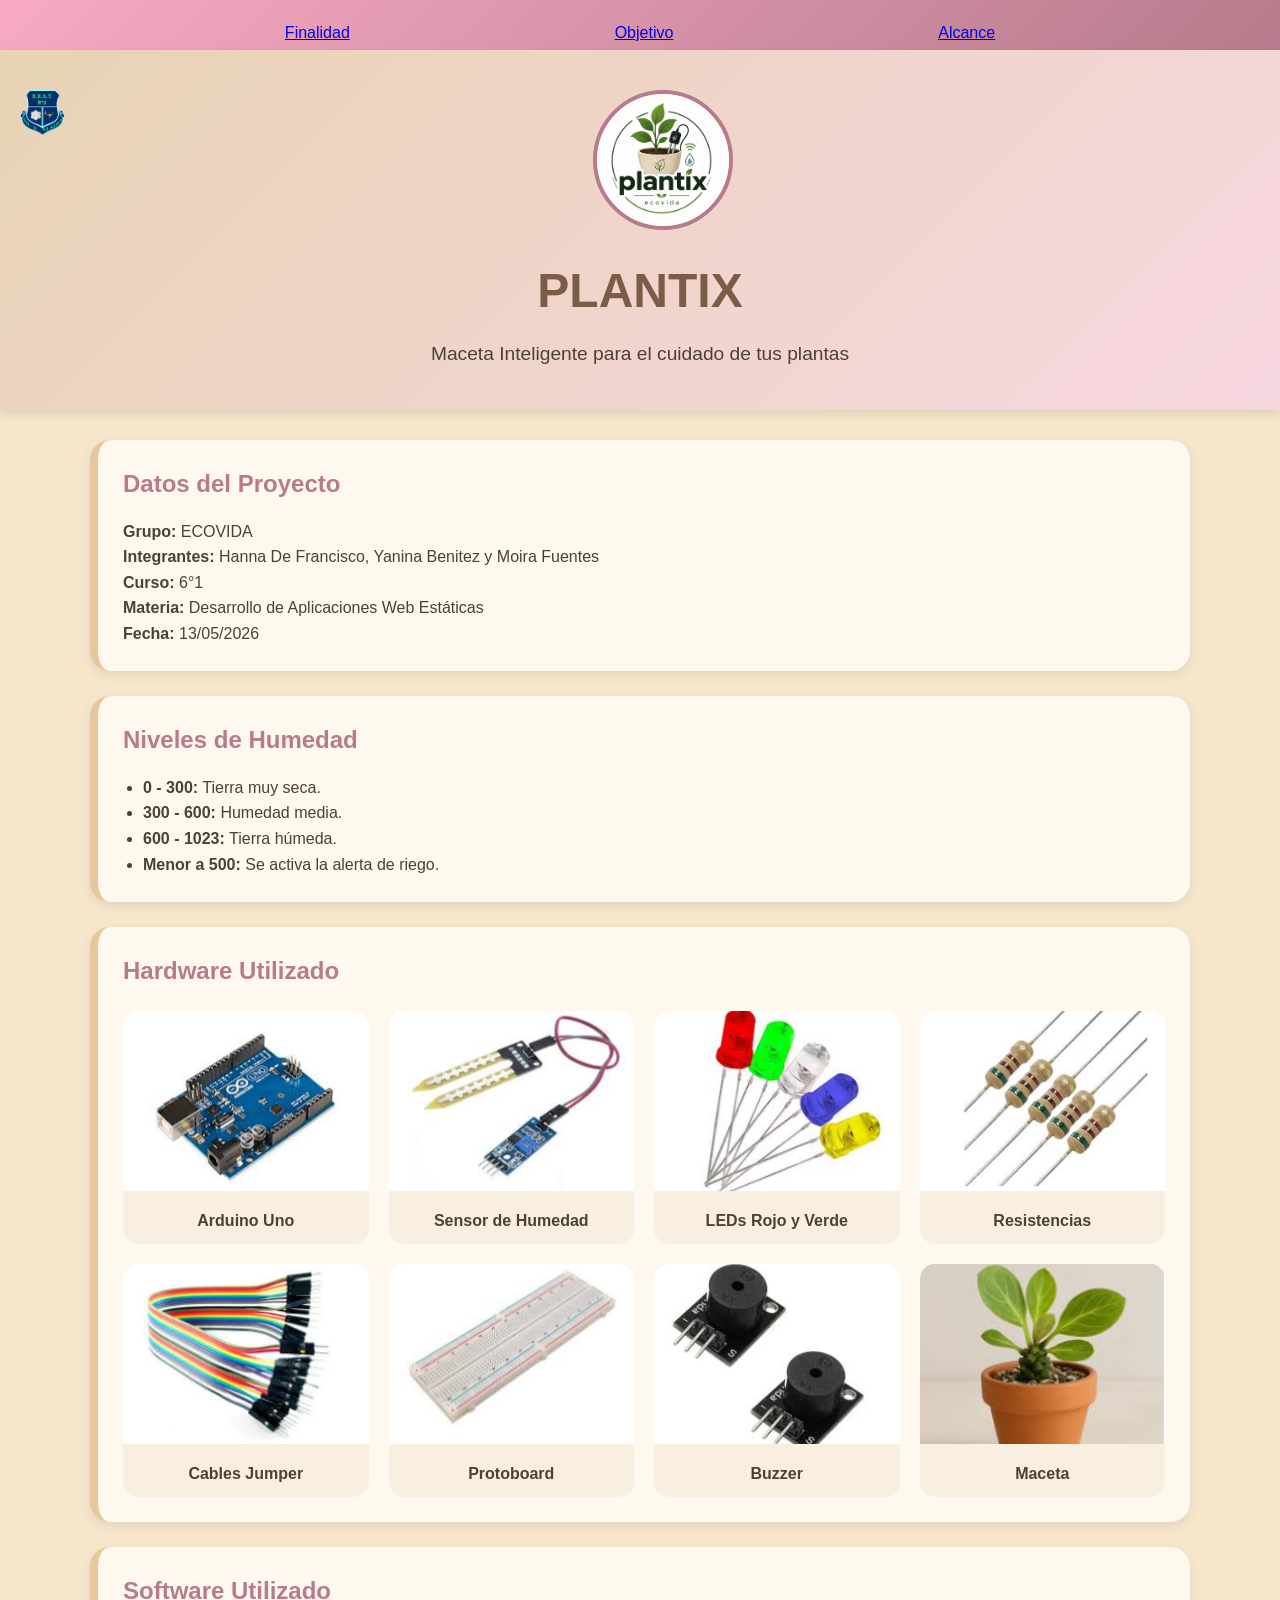
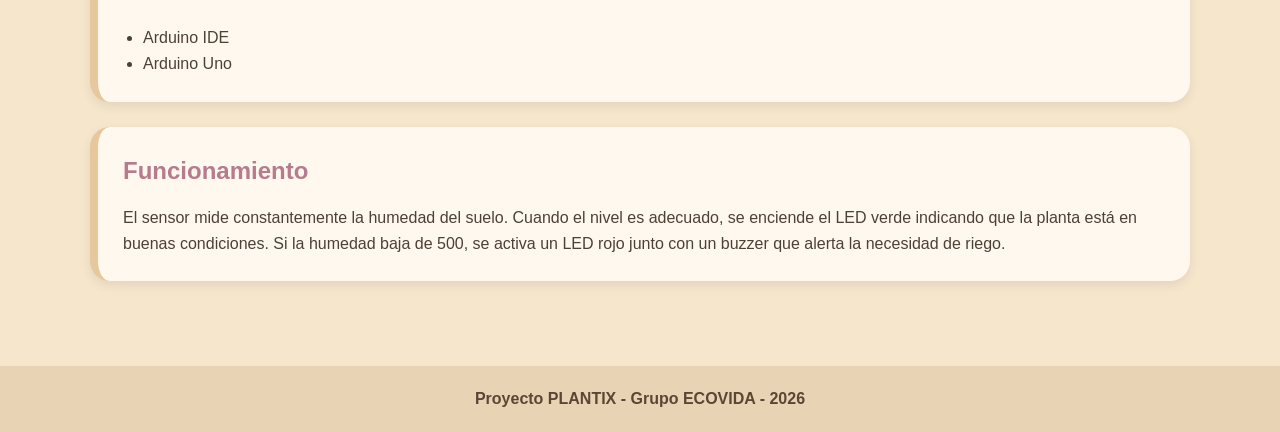
<file: index.html>
<!DOCTYPE html>
<html lang="es">
<head>
    <meta charset="UTF-8">
    <meta name="viewport" content="width=device-width, initial-scale=1.0">
    <title>PLANTIX - ECOVIDA</title>
    <link rel="stylesheet" href="style.css">
</head>
<body>

    <header class="header2">
        <a href="finalidad.html">Finalidad</a>
        <a href="objetivo.html">Objetivo</a>
        <a href="alcance.html">Alcance</a>
    </header>
    <header class="hero">
       <img src="unnamed.jpg" class="tec2">
        <img src="logo.pgn.png" alt="Logo Plantix" class="logo">
        <h1>PLANTIX</h1>
        <p>Maceta Inteligente para el cuidado de tus plantas</p>
    </header>

    <main>

        <section class="card">
            <h2>Datos del Proyecto</h2>
            <p><strong>Grupo:</strong> ECOVIDA</p>
            <p><strong>Integrantes:</strong> Hanna De Francisco, Yanina Benitez y Moira Fuentes</p>
            <p><strong>Curso:</strong> 6°1</p>
            <p><strong>Materia:</strong> Desarrollo de Aplicaciones Web Estáticas</p>
            <p><strong>Fecha:</strong> 13/05/2026</p>
        </section>


        <section class="card">
            <h2>Niveles de Humedad</h2>
            <ul>
                <li><strong>0 - 300:</strong> Tierra muy seca.</li>
                <li><strong>300 - 600:</strong> Humedad media.</li>
                <li><strong>600 - 1023:</strong> Tierra húmeda.</li>
                <li><strong>Menor a 500:</strong> Se activa la alerta de riego.</li>
            </ul>
        </section>

        <section class="card">
            <h2> Hardware Utilizado</h2>

            <div class="galeria">
                <div class="item">
                    <img src="img3.pgn.PNG">
                    <p>Arduino Uno</p>
                </div>

                <div class="item">
                    <img src="img4.PNG">
                    <p>Sensor de Humedad</p>
                </div>

                <div class="item">
                    <img src="img6.PNG">
                    <p>LEDs Rojo y Verde</p>
                </div>

                <div class="item">
                    <img src="img5.pgn.PNG">
                    <p>Resistencias</p>
                </div>

                <div class="item">
                    <img src="Captura.PNG">
                    <p>Cables Jumper</p>
                </div>

                <div class="item">
                    <img src="img7.PNG">
                    <p>Protoboard</p>
                </div>

                <div class="item">
                    <img src="img8.PNG">
                    <p>Buzzer</p>
                </div>

                <div class="item">
                    <img src="img9.PNG">
                    <p>Maceta</p>
                </div>
            </div>
        </section>

        <section class="card">
            <h2> Software Utilizado</h2>
            <ul>
                <li>Arduino IDE</li>
                <li>Arduino Uno</li>
            </ul>
        </section>

        <section class="card">
            <h2> Funcionamiento</h2>
            <p>
                El sensor mide constantemente la humedad del suelo. Cuando el nivel es adecuado, se enciende el LED verde indicando que la planta está en buenas condiciones. Si la humedad baja de 500, se activa un LED rojo junto con un buzzer que alerta la necesidad de riego.
            </p>
        </section>

    </main>

    <footer>
        <p> Proyecto PLANTIX - Grupo ECOVIDA - 2026</p>
    </footer>

</body>
</html>
</file>
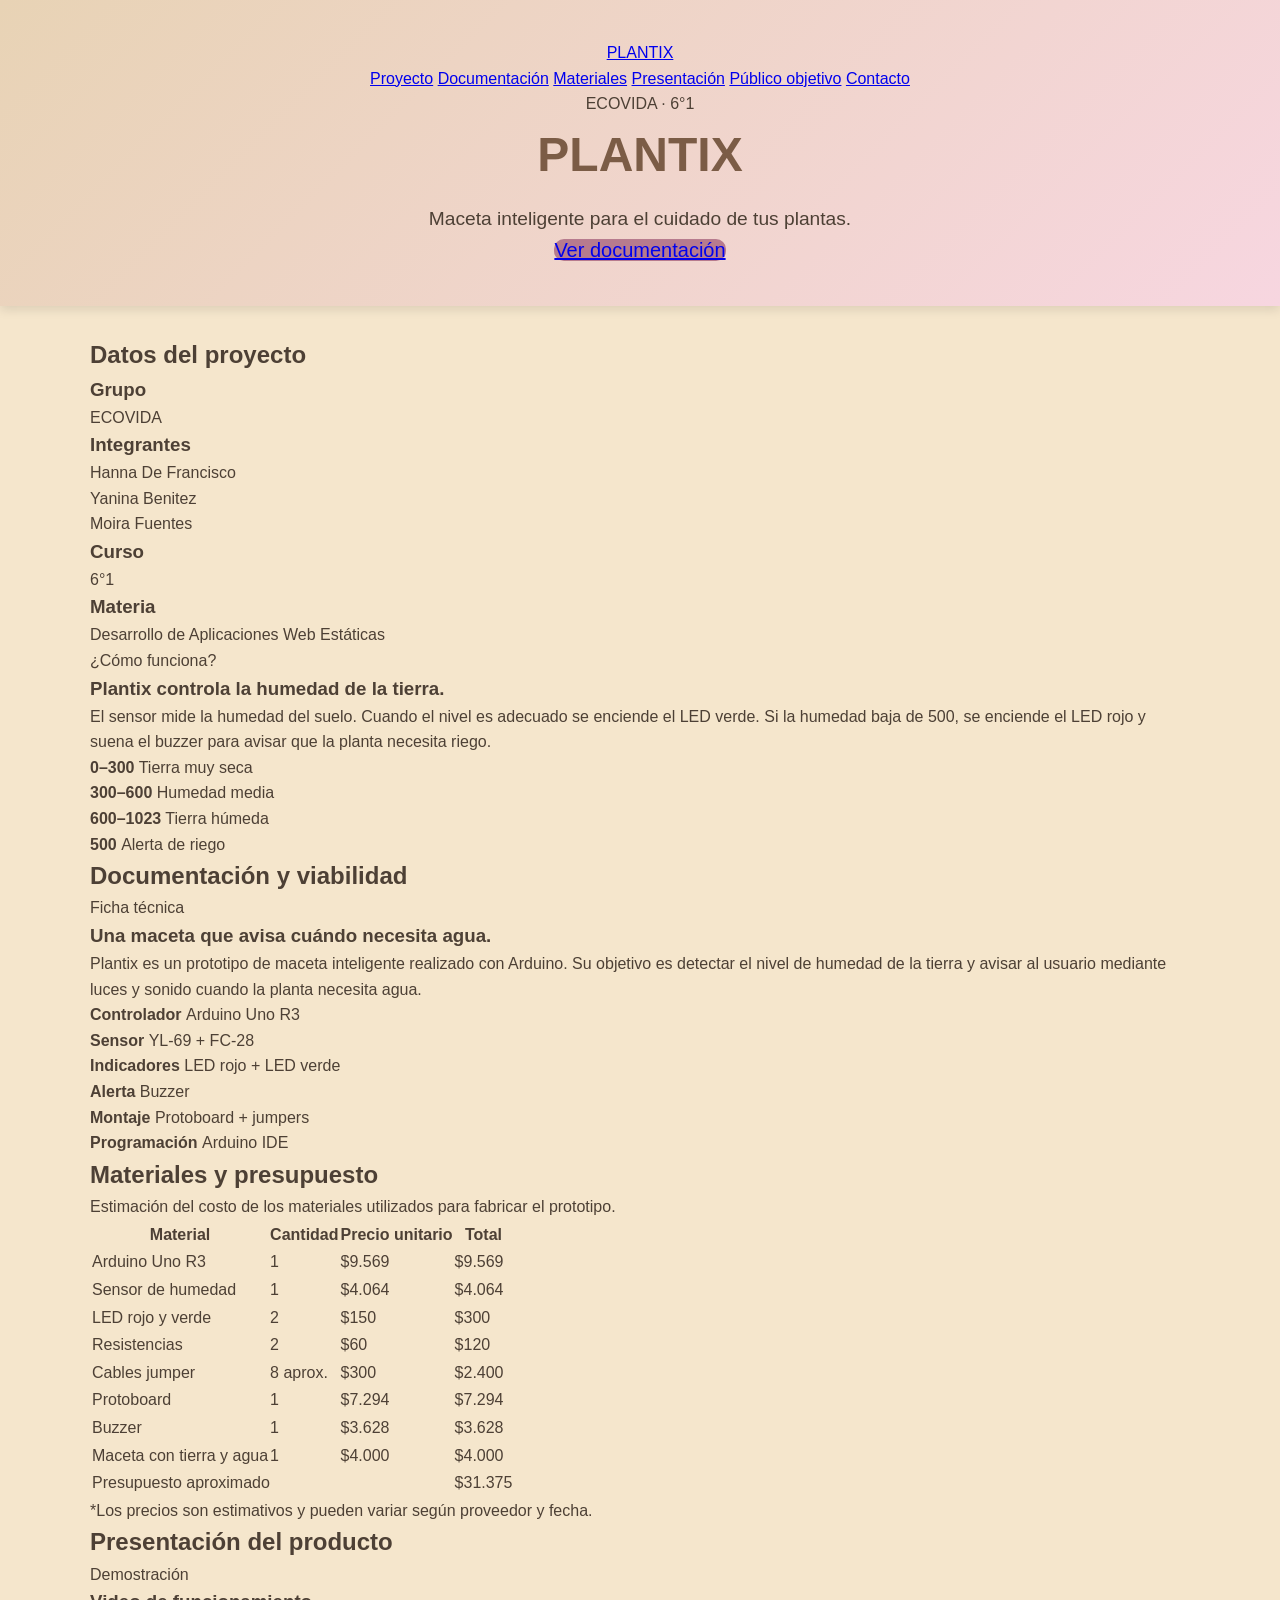
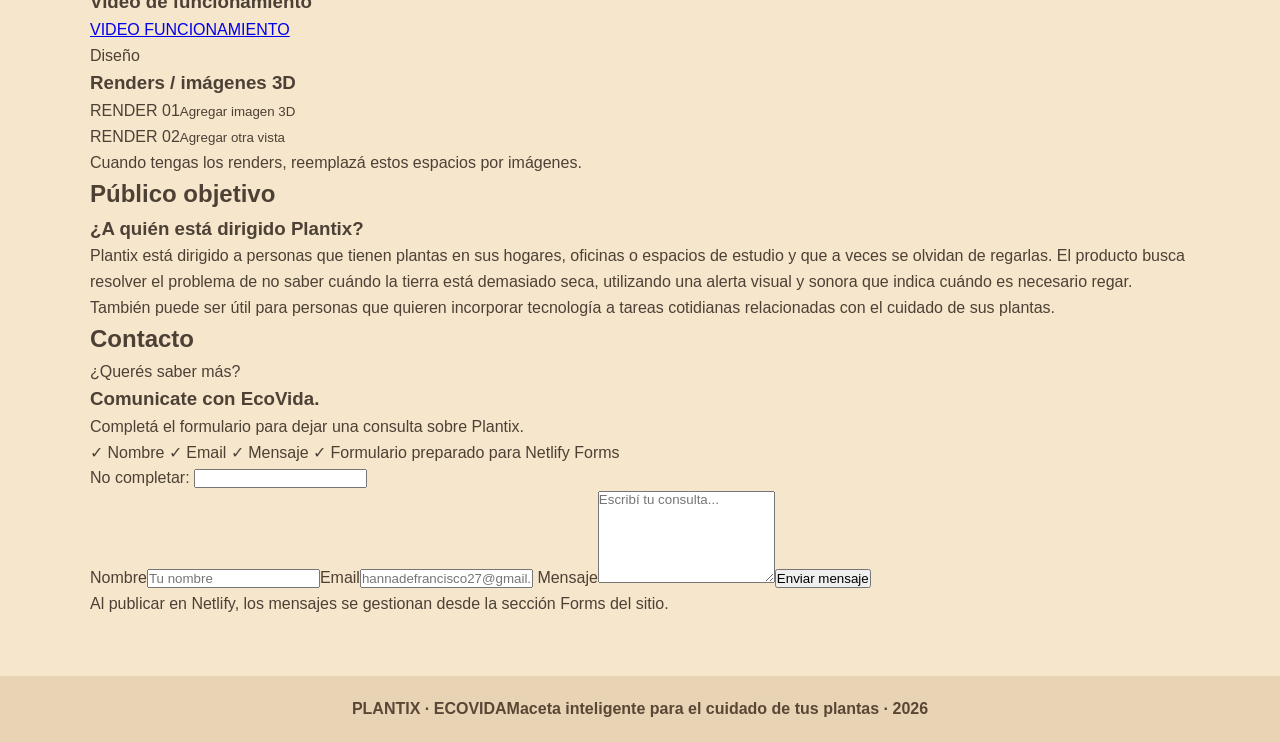
<file: Nueva carpeta/index.html>
<!DOCTYPE html>
<html lang="es">
<head>
<meta charset="UTF-8"><meta name="viewport" content="width=device-width,initial-scale=1.0">
<title>PLANTIX | ECOVIDA</title><link rel="stylesheet" href="style2.css">
</head>
<body>
<header class="hero" id="inicio">
    <nav class="nav"><a class="brand" href="#inicio">PLANTIX</a>
    <div class="nav-links">
        <a href="#proyecto">Proyecto</a>
        <a href="#documentacion">Documentación</a>
        <a href="#materiales">Materiales</a>
        <a href="#presentacion">Presentación</a>
        <a href="#publico">Público objetivo</a>
        <a href="#contacto">Contacto</a>
    </div>
    </nav>
    <div class="hero-content">
        <span class="tag">ECOVIDA · 6°1</span>
        <h1>PLANTIX</h1>
        <p>Maceta inteligente para el cuidado de tus plantas.</p>
        <a class="button" href="#documentacion">Ver documentación</a>
    </div>
</header>
<main>
<section class="section" id="proyecto">
    <div class="section-title">
        <h2>Datos del proyecto</h2>
    </div>
    <div class="info-grid">
    <article class="info-card">
        <h3>Grupo</h3>
        <p>ECOVIDA</p>
    </article>
    <article class="info-card">
        <h3>Integrantes</h3>
        <p>Hanna De Francisco<br>Yanina Benitez<br>Moira Fuentes</p>
    </article>
    <article class="info-card">
        <h3>Curso</h3>
        <p>6°1</p>
    </article>
    <article class="info-card">
        <h3> Materia </h3>
        <p> Desarrollo de Aplicaciones Web Estáticas</p>
    </article>
    </div><div class="function-box"><div>
        <span class="mini-label">¿Cómo funciona?</span>
        <h3> Plantix controla la humedad de la tierra.</h3>
        <p> El sensor mide la humedad del suelo. Cuando el nivel es adecuado se enciende el LED verde. 
            Si la humedad baja de 500, se enciende el LED rojo y suena el buzzer para avisar que la planta necesita riego.</p>
    </div>
    <div class="levels"><div>
        <strong> 0–300</strong><span> Tierra muy seca</span></div>
        <div><strong> 300–600</strong><span> Humedad media</span></div>
        <div><strong> 600–1023</strong><span> Tierra húmeda</span></div>
        <div class="alert"><strong> 500 </strong><span> Alerta de riego</span></div>
    </div></section>
<section class="section" id="documentacion">
    <div class="section-title">
        <h2>Documentación y viabilidad</h2>
    </div>
    <div class="technical"><div>
        <span class="mini-label"> Ficha técnica </span>
        <h3> Una maceta que avisa cuándo necesita agua.</h3>
        <p>
            Plantix es un prototipo de maceta inteligente realizado con Arduino.
            Su objetivo es detectar el nivel de humedad de la tierra y avisar al usuario mediante luces y sonido cuando la planta necesita agua.
        </p>
        </div>
        <div class="technical-list">
            <div><b> Controlador </b>
            <span> Arduino Uno R3 </span></div>
            <div><b> Sensor </b><span> YL-69 + FC-28 </span></div>
            <div><b> Indicadores </b><span> LED rojo + LED verde </span></div><div>
                <b> Alerta </b><span> Buzzer </span></div><div><b> Montaje </b>
                <span> Protoboard + jumpers </span>
            </div>
            <div><b> Programación </b><span> Arduino IDE </span></div>
        </div>
    </section>
<section class="section" id="materiales">
    <div class="section-title">
        <h2>Materiales y presupuesto</h2></div>
        <p class="section-lead">Estimación del costo de los materiales utilizados para fabricar el prototipo.</p>
        <div class="table-wrap">
            <table>
                <thead>
                    <tr>
                        <th>Material</th>
                        <th>Cantidad</th>
                        <th>Precio unitario</th>
                        <th>Total</th></tr>
                </thead>
                <tbody>
                    <tr>
                        <td>Arduino Uno R3</td>
                        <td>1</td>
                        <td>$9.569</td>
                        <td>$9.569</td>
                    </tr>
                    <tr>
                        <td>Sensor de humedad</td>
                        <td>1</td><td>$4.064</td>
                        <td>$4.064</td>
                    </tr>
                    <tr>
                        <td>LED rojo y verde</td>
                        <td>2</td>
                        <td>$150</td>
                        <td>$300</td>
                    </tr>
                    <tr>
                        <td>Resistencias</td>
                        <td>2</td>
                        <td>$60</td>
                        <td>$120</td>
                    </tr>
                    <tr>
                        <td>Cables jumper</td>
                        <td>8 aprox.</td>
                        <td>$300</td>
                        <td>$2.400</td>
                    </tr>
                    <tr>
                        <td>Protoboard</td>
                        <td>1</td>
                        <td>$7.294</td>
                        <td>$7.294</td>
                    </tr>
                    <tr>
                        <td>Buzzer</td>
                        <td>1</td>
                        <td>$3.628</td>
                        <td>$3.628</td>
                    </tr>
                    <tr>
                        <td>Maceta con tierra y agua</td>
                        <td>1</td>
                        <td>$4.000</td>
                        <td>$4.000</td>
                    </tr>
                </tbody>
                <tfoot>
                    <tr>
                        <td colspan="3">Presupuesto aproximado</td>
                        <td>$31.375</td>
                    </tr>
                </tfoot>
            </table>
        </div>
        <p class="note">*Los precios son estimativos y pueden variar según proveedor y fecha.</p>
    </section>
<section class="section" id="presentacion">
    <div class="section-title">
        <h2>Presentación del producto</h2>
    </div>
    <div class="media-grid"><div class="media-card"><span class="mini-label">Demostración</span>
        <h3>Video de funcionamiento</h3>
        <div class="video-box"><div class="play"> <a href="https://www.youtube.com/watch?v=moa6d8DboCo"> VIDEO FUNCIONAMIENTO </a> 
        </div>
       
       
    </div>
</div>
<div class="media-card">
    <span class="mini-label">Diseño</span>
    <h3>Renders / imágenes 3D</h3>
    <div class="render-grid">
        <div class="render-placeholder">RENDER 01<small>Agregar imagen 3D</small>
    </div>
    <div class="render-placeholder">RENDER 02<small>Agregar otra vista</small>
    </div>
</div>
<p class="note">Cuando tengas los renders, reemplazá estos espacios por imágenes.</p>
</div>
</section>
<section class="section" id="publico"><div class="section-title">
    <h2>Público objetivo</h2>
</div>
<div class="audience"><div class="audience-icon"></div>
<div>
    <h3>¿A quién está dirigido Plantix?</h3>
    <p>Plantix está dirigido a personas que tienen plantas en sus hogares, oficinas o espacios de estudio y que a veces se olvidan de regarlas.
        El producto busca resolver el problema de no saber cuándo la tierra está demasiado seca, utilizando una alerta visual y sonora que indica cuándo es necesario regar. 
        También puede ser útil para personas que quieren incorporar tecnología a tareas cotidianas relacionadas con el cuidado de sus plantas.
    </p>
</div>
</section>
<section class="section" id="contacto">
    <div class="section-title">
        <h2>Contacto</h2>
    </div>
    <div class="contact-layout">
        <div class="contact-copy"><span class="mini-label">¿Querés saber más?</span>
            <h3>Comunicate con EcoVida.</h3>
            <p>Completá el formulario para dejar una consulta sobre Plantix.</p>
            <div class="contact-points"><span>✓ Nombre</span>
                <span>✓ Email</span>
                <span>✓ Mensaje</span>
                <span>✓ Formulario preparado para Netlify Forms</span>
            </div></div><form name="contacto-plantix" method="POST" action="gracias.html" data-netlify="true" netlify-honeypot="bot-field" class="contact-form"><input type="hidden" name="form-name" value="contacto-plantix"><p class="hidden"><label>No completar: <input name="bot-field"></label></p><label for="nombre">Nombre</label><input id="nombre" name="nombre" type="text" placeholder="Tu nombre" required><label for="email">Email</label><input id="email" name="email" type="email" placeholder="hannadefrancisco27@gmail.com" required>
                <label for="mensaje">Mensaje</label><textarea id="mensaje" name="mensaje" rows="6" placeholder="Escribí tu consulta..." required></textarea><button type="submit">Enviar mensaje</button><p class="form-note">Al publicar en Netlify, los mensajes se gestionan desde la sección Forms del sitio.</p></form></div></section>
</main><footer><strong>PLANTIX · ECOVIDA</strong><span>Maceta inteligente para el cuidado de tus plantas · 2026</span></footer>
</body></html>
</file>
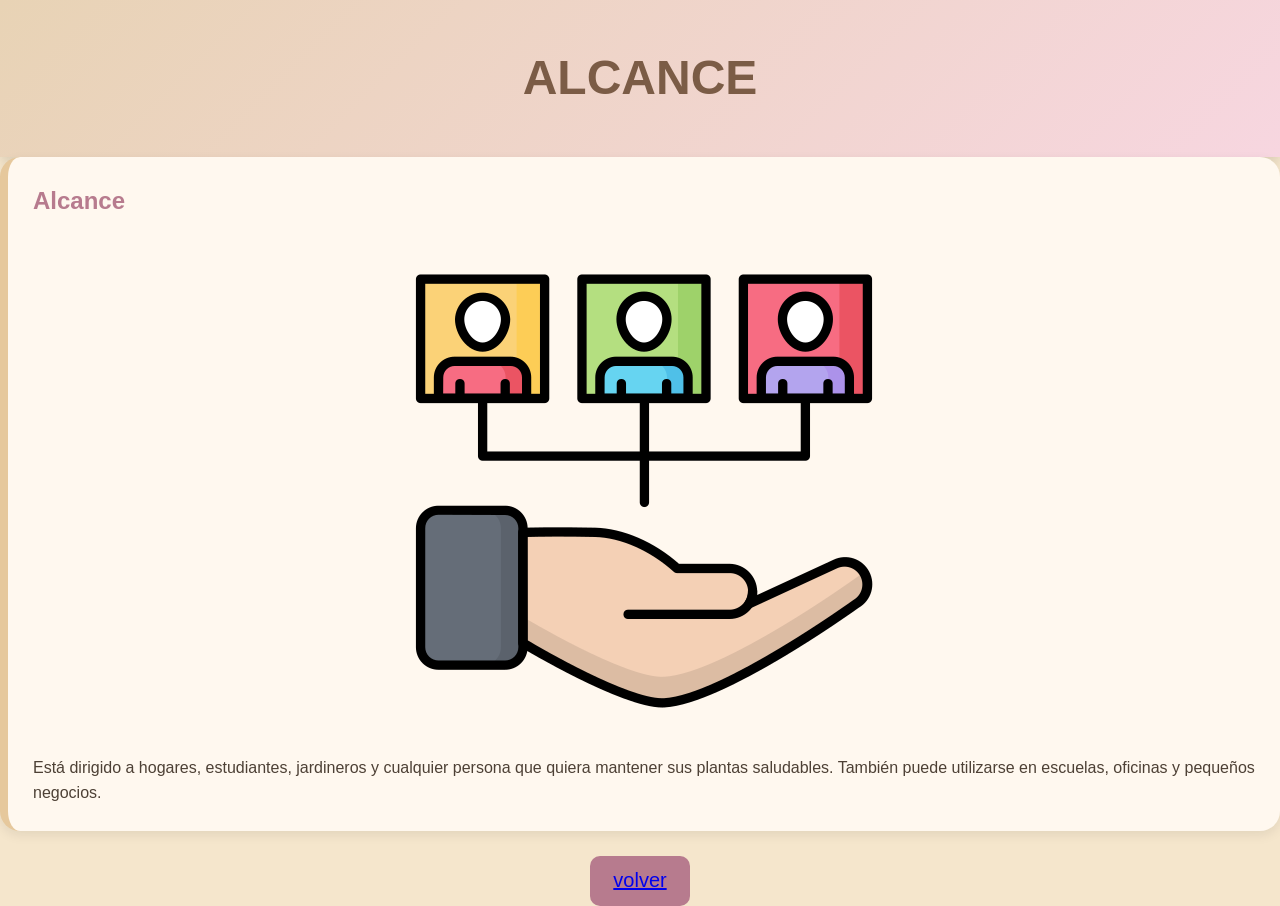
<file: alcance.html>
<!DOCTYPE html>
<html lang="en">
<head>
    <meta charset="UTF-8">
    <link rel="stylesheet" href="style.css">
    <meta name="viewport" content="width=device-width, initial-scale=1.0">
    <title>ALCANCE</title>
</head>
<body>
     <header class="hero">
        <h1>
            ALCANCE
        </h1>
    </header>
      <section class="card">
            <h2> Alcance</h2>
           <center>
             <img src="img10.png">
           </center>
            <p>
                Está dirigido a hogares, estudiantes, jardineros y cualquier persona que quiera mantener sus plantas saludables. También puede utilizarse en escuelas, oficinas y pequeños negocios.
            </p>
        </section>
         <center>
         <button class="button">
         <a href="YANIMOIHAN.HTML">volver</a>
       </button>
      </center>
      
</body>
</html>
</file>
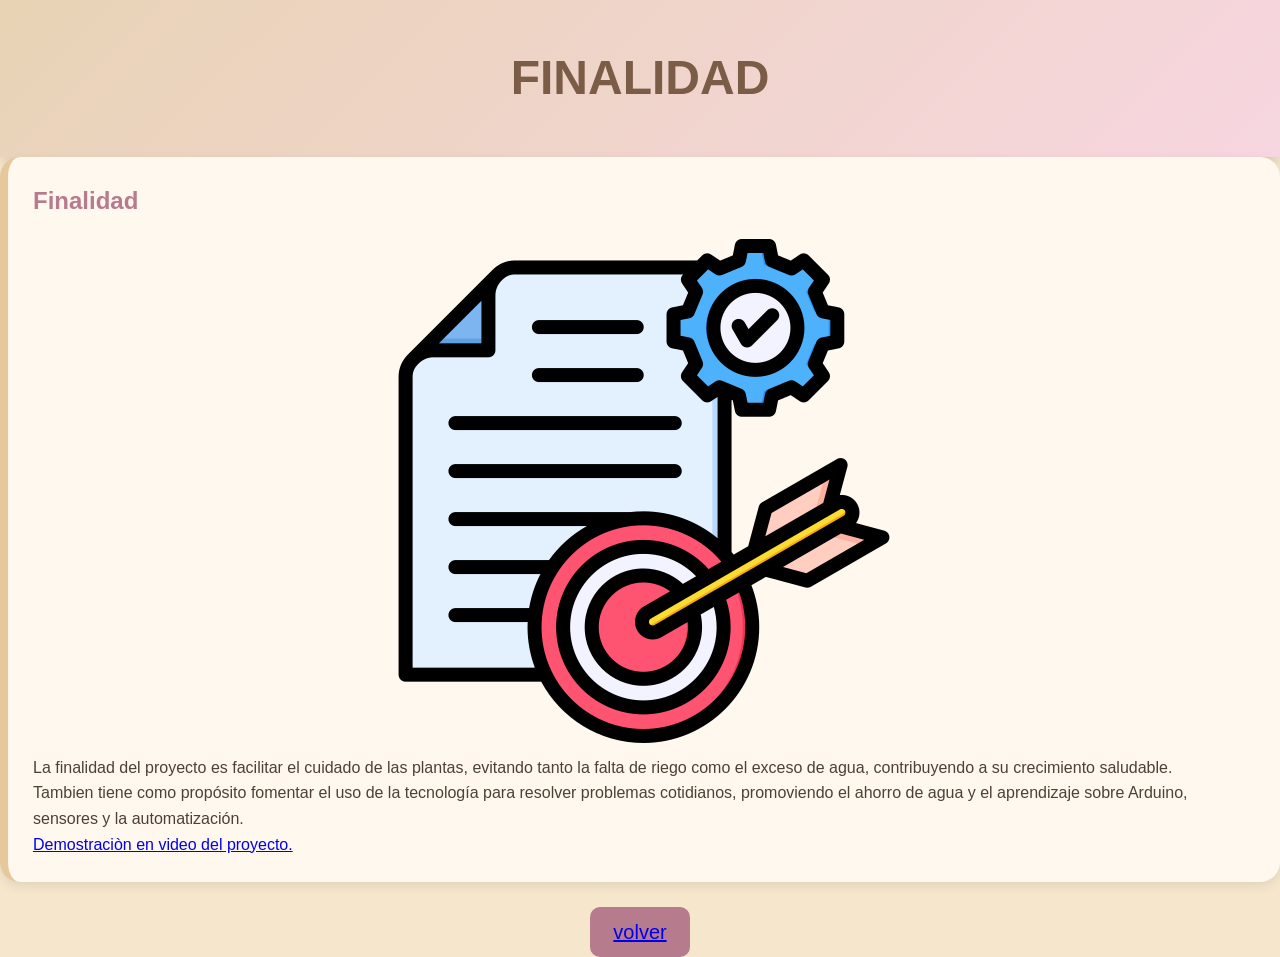
<file: finalidad.html>
<!DOCTYPE html>
<html lang="en">
<head>
    <meta charset="UTF-8">
   <link rel="stylesheet" href="style.css">
    <meta name="viewport" content="width=device-width, initial-scale=1.0">
    <title>FINALIDAD</title>
</head>
<body>

    <header class="hero">
        <h1>
            FINALIDAD
        </h1>
</header>
  <section class="card">
            <h2> Finalidad</h2>
            <center>
                <img src="img11.png">
            </center>
            <p>
            La finalidad del proyecto es facilitar el cuidado de las plantas, evitando tanto la falta de riego como el exceso de agua, contribuyendo a su crecimiento saludable. 
            </p>
            <p>
                Tambien tiene como propósito fomentar el uso de la tecnología para resolver problemas cotidianos, promoviendo el ahorro de agua y el aprendizaje sobre Arduino, sensores y la automatización.
            </p>
            <a href="https://www.youtube.com/watch?v=moa6d8DboCo">Demostraciòn en video del proyecto.</a>
        </section>
     <center>
         <button class="button">
         <a href="YANIMOIHAN.HTML">volver</a>
       </button>
      </center>
      
</body>
</html>
</file>
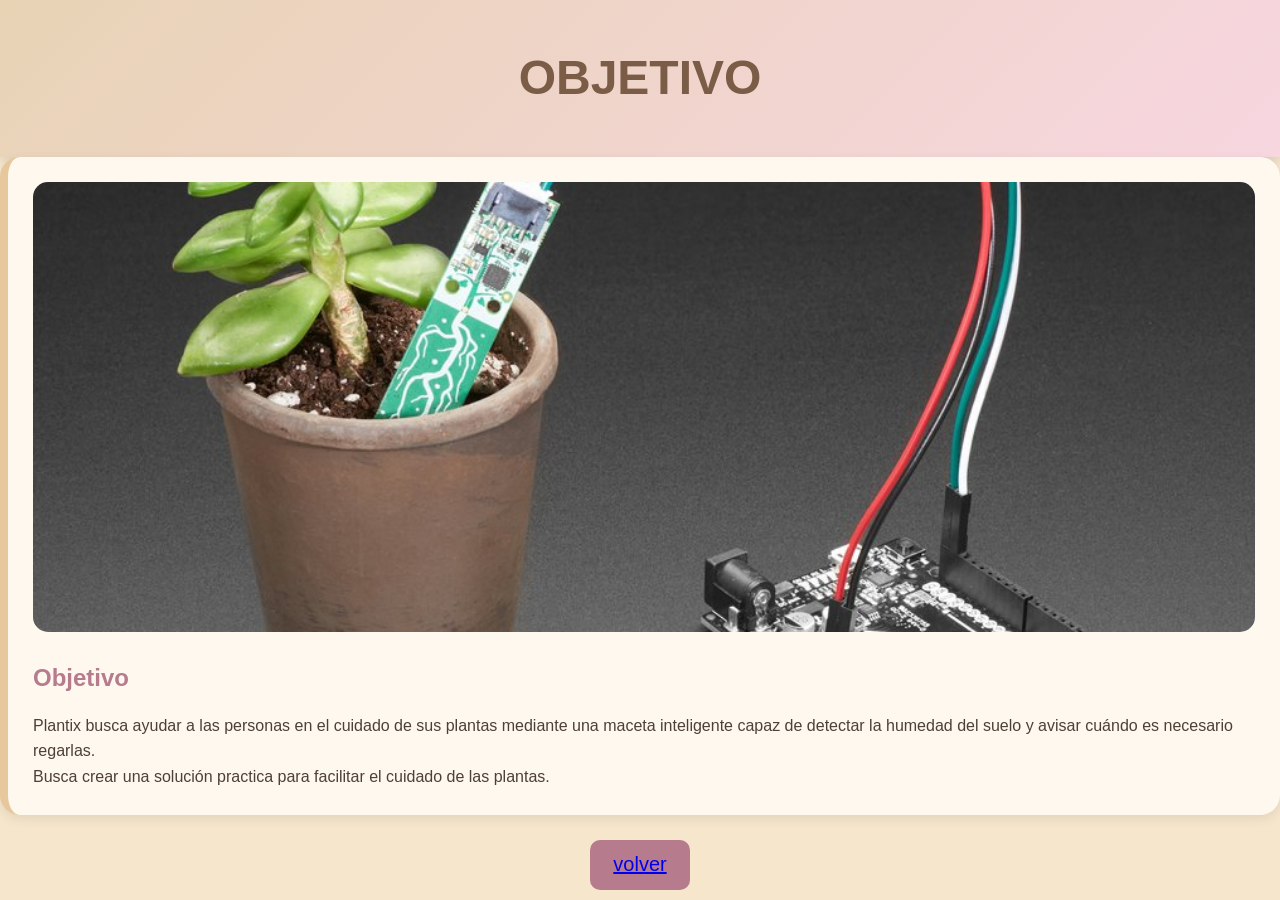
<file: objetivo.html>
<!DOCTYPE html>
<html lang="en">
<head>
    <meta charset="UTF-8">
    <link rel="stylesheet" href="style.css">
    <meta name="viewport" content="width=device-width, initial-scale=1.0">
    <title>objetivo</title>
</head>
<body>
    <header class="hero">
        <h1>
            OBJETIVO
        </h1>

    </header>
    <section class="card">
            <img src="img1.jpg" alt="Proyecto Plantix" class="imagen-principal">
            <h2> Objetivo</h2>
            <p>
                Plantix busca ayudar a las personas en el cuidado de sus plantas mediante una maceta inteligente capaz de detectar la humedad del suelo y avisar cuándo es necesario regarlas. 
            </p>
            <p>
                Busca crear una solución practica para facilitar el cuidado de las plantas.
            </p>
        </section>
      <center>
         <button class="button">
         <a href="YANIMOIHAN.HTML">volver</a>
       </button>
      </center>
      
       
</body>
</html>
</file>
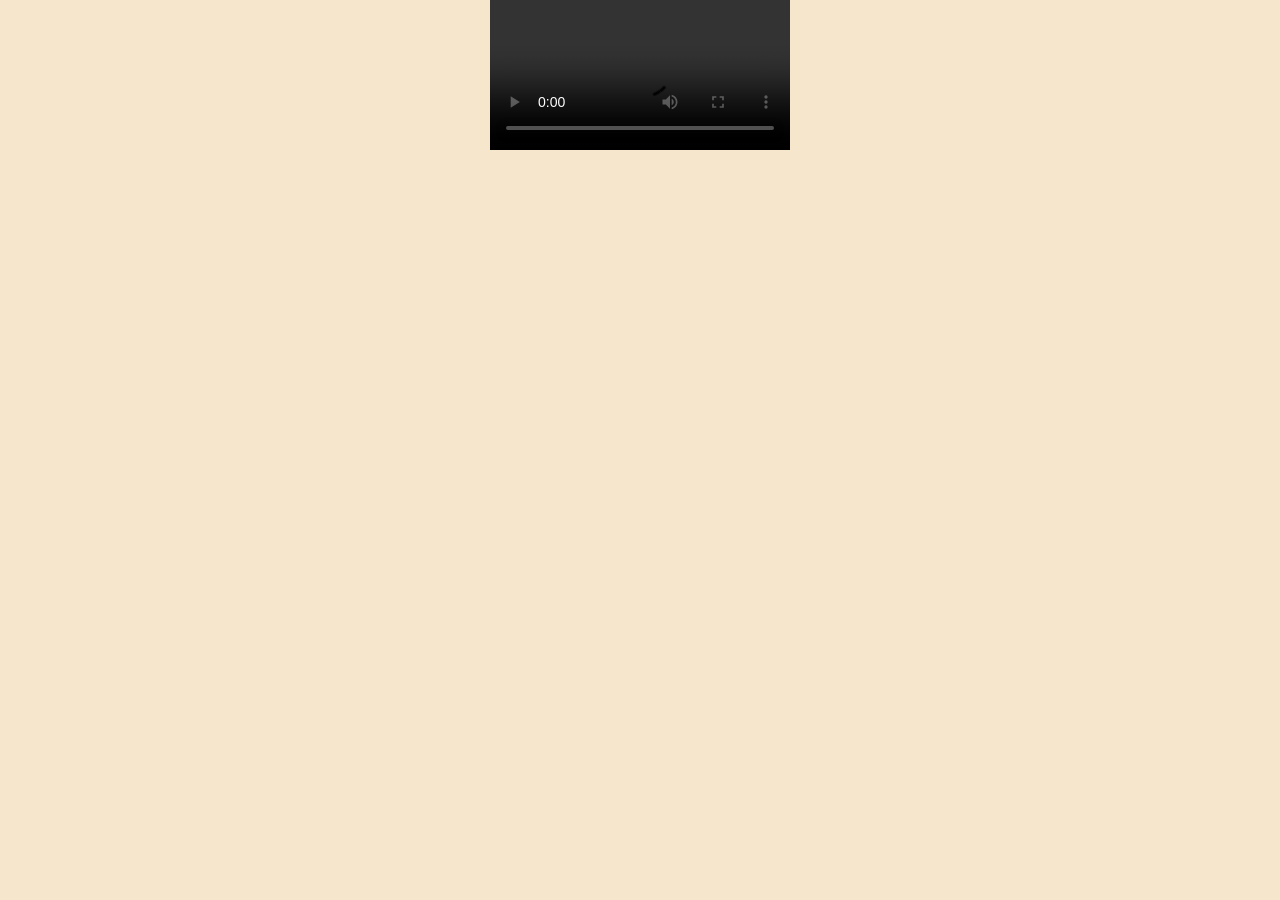
<file: videopresentacion.html>
<!DOCTYPE html>
<html lang="en">
<head>
    <meta charset="UTF-8">
    <meta name="viewport" content="width=device-width, initial-scale=1.0">
    <title>Document</title>
    <link rel="stylesheet" href="style.css">
</head>
<body>
  <center>
    <video class="video" src="video.mp4" controls autoplay></video>
  </center>
</body>
</html>
</file>
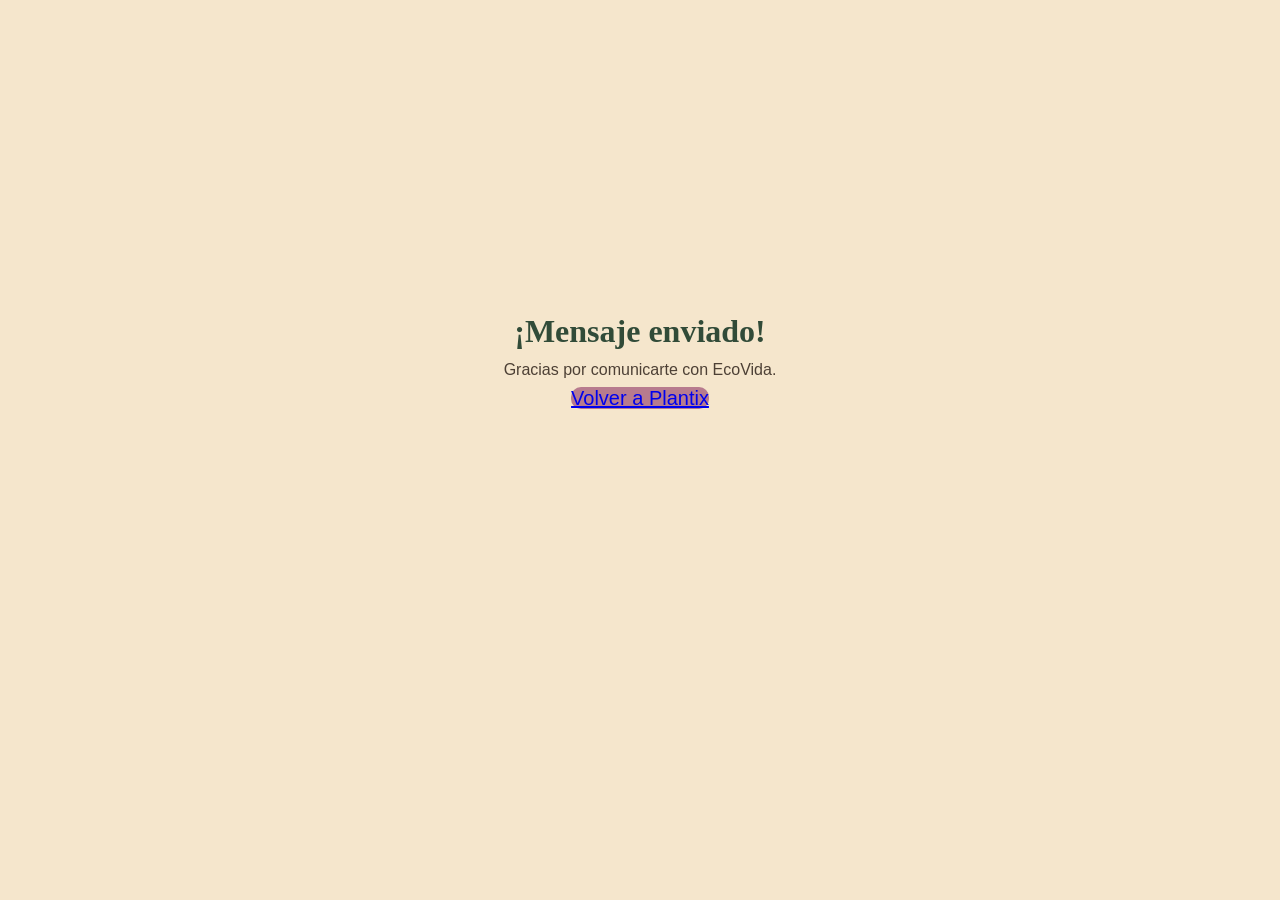
<file: Nueva carpeta/gracias - copia.html>
<!DOCTYPE html>
<html lang="es">
    <head>
        <meta charset="UTF-8"><meta name="viewport" content="width=device-width,initial-scale=1.0">
    <title>Mensaje enviado | PLANTIX</title><link rel="stylesheet" href="style2.css">
</head>
<body>
    <main class="section" style="min-height:80vh;display:grid;place-items:center;text-align:center">
        <div>
           
            <h1 style="font-family:'Playfair Display',serif;color:#314b38">¡Mensaje enviado!</h1>
            <p>Gracias por comunicarte con EcoVida.</p><a class="button" href="index.html">Volver a Plantix</a>
        </div>
    </main>
</body>
</html>
</file>
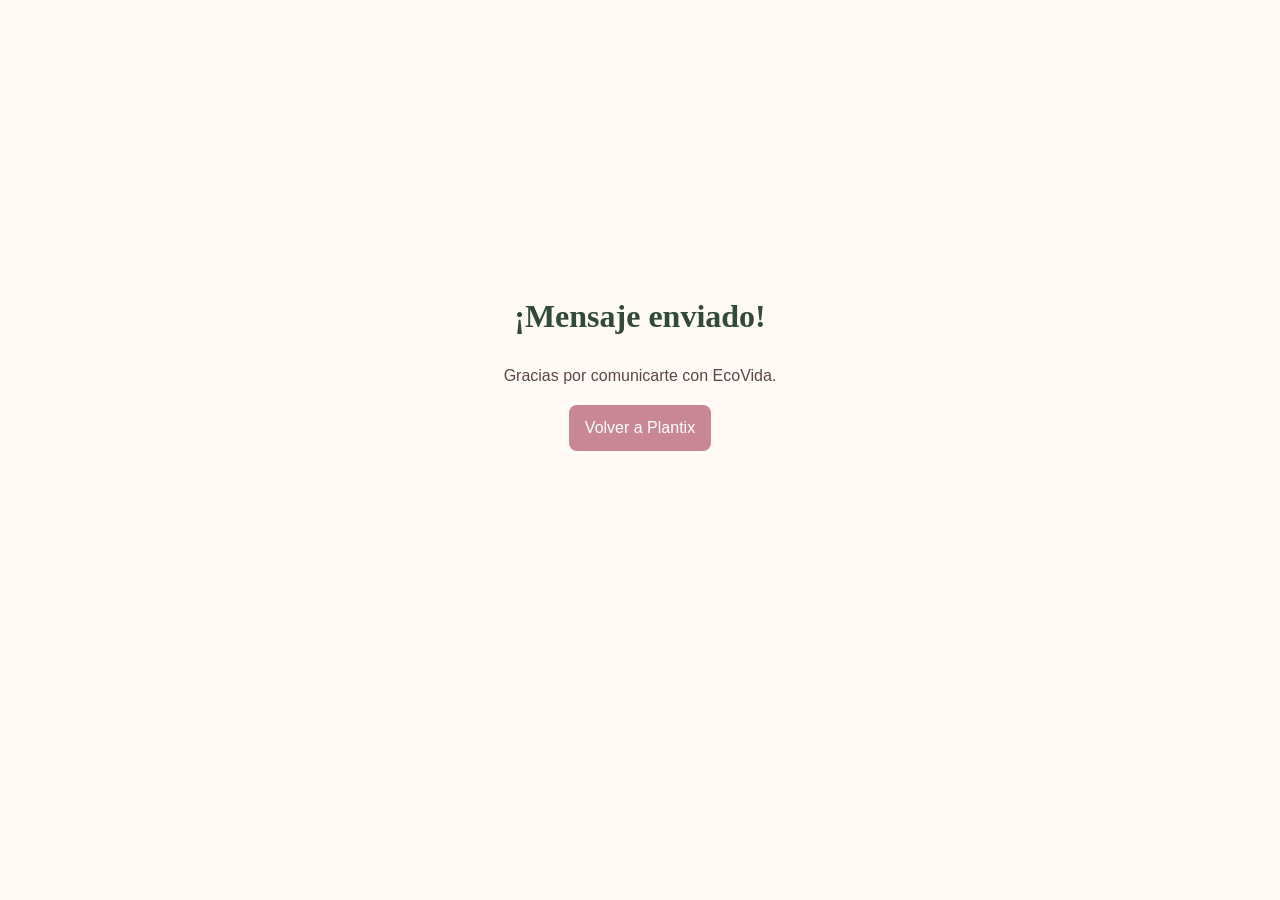
<file: Nueva carpeta/gracias.html>
<!DOCTYPE html>
<html lang="es">
    <head>
        <meta charset="UTF-8"><meta name="viewport" content="width=device-width,initial-scale=1.0">
    <title>Mensaje enviado | PLANTIX</title><link rel="stylesheet" href="style.css">
</head>
<body>
    <main class="section" style="min-height:80vh;display:grid;place-items:center;text-align:center">
        <div>
           
            <h1 style="font-family:'Playfair Display',serif;color:#314b38">¡Mensaje enviado!</h1>
            <p>Gracias por comunicarte con EcoVida.</p><a class="button" href="index.html">Volver a Plantix</a>
        </div>
    </main>
</body>
</html>
</file>
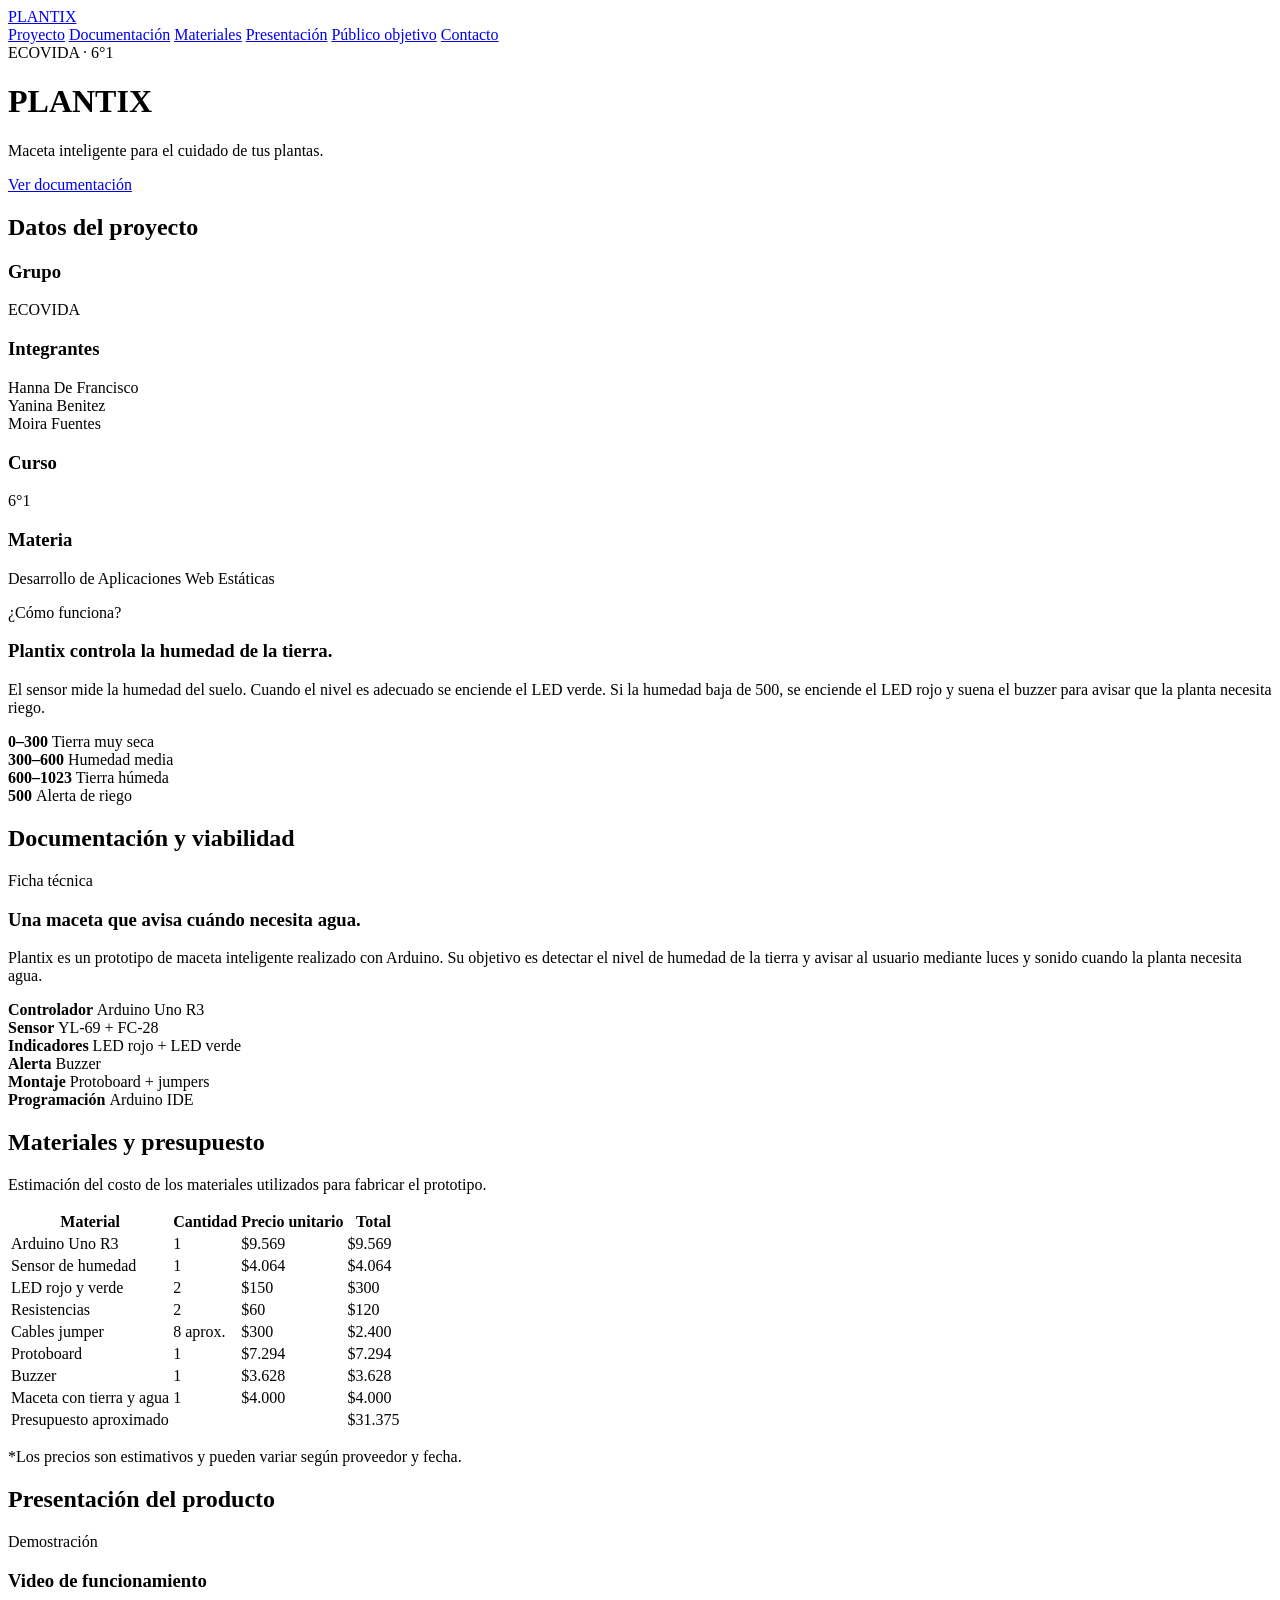
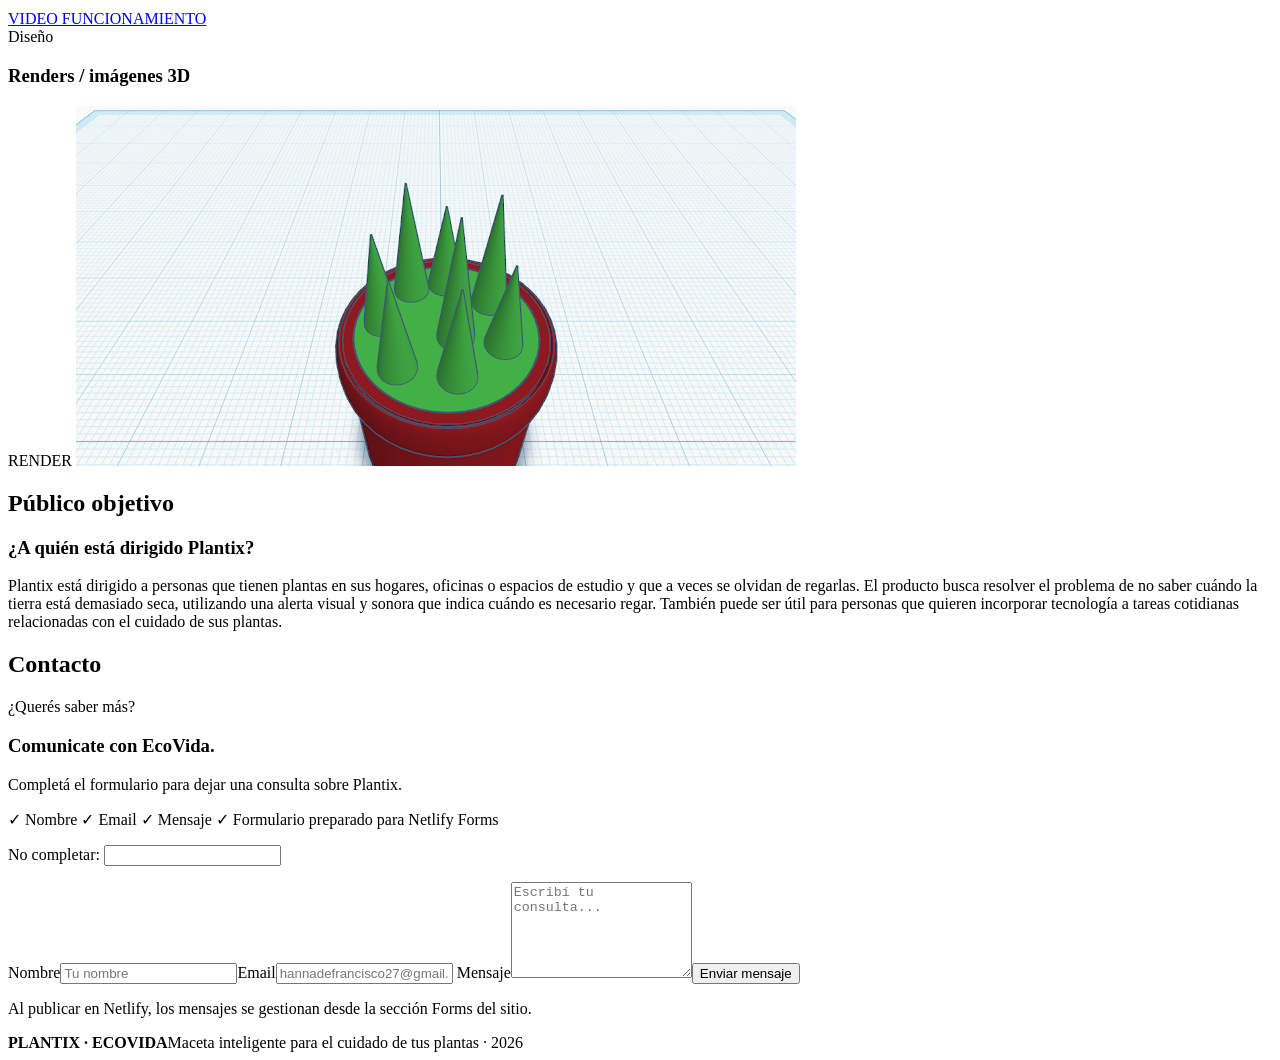
<file: Nueva carpeta/index2.html>
<!DOCTYPE html>
<html lang="es">
<head>
<meta charset="UTF-8"><meta name="viewport" content="width=device-width,initial-scale=1.0">
<title>PLANTIX | ECOVIDA</title><link rel="stylesheet" href="D:\ECOVIDA YHM\Nueva carpeta\style.css">
</head>
<body>
<header class="hero" id="inicio">
    <nav class="nav"><a class="brand" href="#inicio">PLANTIX</a>
    <div class="nav-links">
        <a href="#proyecto">Proyecto</a>
        <a href="#documentacion">Documentación</a>
        <a href="#materiales">Materiales</a>
        <a href="#presentacion">Presentación</a>
        <a href="#publico">Público objetivo</a>
        <a href="#contacto">Contacto</a>
    </div>
    </nav>
    <div class="hero-content">
        <span class="tag">ECOVIDA · 6°1</span>
        <h1>PLANTIX</h1>
        <p>Maceta inteligente para el cuidado de tus plantas.</p>
        <a class="button" href="#documentacion">Ver documentación</a>
    </div>
</header>
<main>
<section class="section" id="proyecto">
    <div class="section-title">
        <h2>Datos del proyecto</h2>
    </div>
    <div class="info-grid">
    <article class="info-card">
        <h3>Grupo</h3>
        <p>ECOVIDA</p>
    </article>
    <article class="info-card">
        <h3>Integrantes</h3>
        <p>Hanna De Francisco<br>Yanina Benitez<br>Moira Fuentes</p>
    </article>
    <article class="info-card">
        <h3>Curso</h3>
        <p>6°1</p>
    </article>
    <article class="info-card">
        <h3> Materia </h3>
        <p> Desarrollo de Aplicaciones Web Estáticas</p>
    </article>
    </div><div class="function-box"><div>
        <span class="mini-label">¿Cómo funciona?</span>
        <h3> Plantix controla la humedad de la tierra.</h3>
        <p> El sensor mide la humedad del suelo. Cuando el nivel es adecuado se enciende el LED verde. 
            Si la humedad baja de 500, se enciende el LED rojo y suena el buzzer para avisar que la planta necesita riego.</p>
    </div>
    <div class="levels"><div>
        <strong> 0–300</strong><span> Tierra muy seca</span></div>
        <div><strong> 300–600</strong><span> Humedad media</span></div>
        <div><strong> 600–1023</strong><span> Tierra húmeda</span></div>
        <div class="alert"><strong> 500 </strong><span> Alerta de riego</span></div>
    </div></section>
<section class="section" id="documentacion">
    <div class="section-title">
        <h2>Documentación y viabilidad</h2>
    </div>
    <div class="technical"><div>
        <span class="mini-label"> Ficha técnica </span>
        <h3> Una maceta que avisa cuándo necesita agua.</h3>
        <p>
            Plantix es un prototipo de maceta inteligente realizado con Arduino.
            Su objetivo es detectar el nivel de humedad de la tierra y avisar al usuario mediante luces y sonido cuando la planta necesita agua.
        </p>
        </div>
        <div class="technical-list">
            <div><b> Controlador </b>
            <span> Arduino Uno R3 </span></div>
            <div><b> Sensor </b><span> YL-69 + FC-28 </span></div>
            <div><b> Indicadores </b><span> LED rojo + LED verde </span></div><div>
                <b> Alerta </b><span> Buzzer </span></div><div><b> Montaje </b>
                <span> Protoboard + jumpers </span>
            </div>
            <div><b> Programación </b><span> Arduino IDE </span></div>
        </div>
    </section>
<section class="section" id="materiales">
    <div class="section-title">
        <h2>Materiales y presupuesto</h2></div>
        <p class="section-lead">Estimación del costo de los materiales utilizados para fabricar el prototipo.</p>
        <div class="table-wrap">
            <table>
                <thead>
                    <tr>
                        <th>Material</th>
                        <th>Cantidad</th>
                        <th>Precio unitario</th>
                        <th>Total</th></tr>
                </thead>
                <tbody>
                    <tr>
                        <td>Arduino Uno R3</td>
                        <td>1</td>
                        <td>$9.569</td>
                        <td>$9.569</td>
                    </tr>
                    <tr>
                        <td>Sensor de humedad</td>
                        <td>1</td><td>$4.064</td>
                        <td>$4.064</td>
                    </tr>
                    <tr>
                        <td>LED rojo y verde</td>
                        <td>2</td>
                        <td>$150</td>
                        <td>$300</td>
                    </tr>
                    <tr>
                        <td>Resistencias</td>
                        <td>2</td>
                        <td>$60</td>
                        <td>$120</td>
                    </tr>
                    <tr>
                        <td>Cables jumper</td>
                        <td>8 aprox.</td>
                        <td>$300</td>
                        <td>$2.400</td>
                    </tr>
                    <tr>
                        <td>Protoboard</td>
                        <td>1</td>
                        <td>$7.294</td>
                        <td>$7.294</td>
                    </tr>
                    <tr>
                        <td>Buzzer</td>
                        <td>1</td>
                        <td>$3.628</td>
                        <td>$3.628</td>
                    </tr>
                    <tr>
                        <td>Maceta con tierra y agua</td>
                        <td>1</td>
                        <td>$4.000</td>
                        <td>$4.000</td>
                    </tr>
                </tbody>
                <tfoot>
                    <tr>
                        <td colspan="3">Presupuesto aproximado</td>
                        <td>$31.375</td>
                    </tr>
                </tfoot>
            </table>
        </div>
        <p class="note">*Los precios son estimativos y pueden variar según proveedor y fecha.</p>
    </section>
<section class="section" id="presentacion">
    <div class="section-title">
        <h2>Presentación del producto</h2>
    </div>
    <div class="media-grid"><div class="media-card"><span class="mini-label">Demostración</span>
        <h3>Video de funcionamiento</h3>
        <div class="video-box"><div class="play"> <a href="https://www.youtube.com/watch?v=moa6d8DboCo"> VIDEO FUNCIONAMIENTO </a> 
        </div>
       
       
    </div>
</div>
<div class="media-card">
    <span class="mini-label">Diseño</span>
    <h3>Renders / imágenes 3D</h3>
    <div class="render-grid">
        <div class="render-placeholder">RENDER <small><img src="planta.png"></small>
    </div>
    
</section>
<section class="section" id="publico"><div class="section-title">
    <h2>Público objetivo</h2>
</div>
<div class="audience"><div class="audience-icon"></div>
<div>
    <h3>¿A quién está dirigido Plantix?</h3>
    <p>Plantix está dirigido a personas que tienen plantas en sus hogares, oficinas o espacios de estudio y que a veces se olvidan de regarlas.
        El producto busca resolver el problema de no saber cuándo la tierra está demasiado seca, utilizando una alerta visual y sonora que indica cuándo es necesario regar. 
        También puede ser útil para personas que quieren incorporar tecnología a tareas cotidianas relacionadas con el cuidado de sus plantas.
    </p>
</div>
</section>
<section class="section" id="contacto">
    <div class="section-title">
        <h2>Contacto</h2>
    </div>
    <div class="contact-layout">
        <div class="contact-copy"><span class="mini-label">¿Querés saber más?</span>
            <h3>Comunicate con EcoVida.</h3>
            <p>Completá el formulario para dejar una consulta sobre Plantix.</p>
            <div class="contact-points"><span>✓ Nombre</span>
                <span>✓ Email</span>
                <span>✓ Mensaje</span>
                <span>✓ Formulario preparado para Netlify Forms</span>
            </div></div><form name="contacto-plantix" method="POST" action="gracias.html" data-netlify="true" netlify-honeypot="bot-field" class="contact-form"><input type="hidden" name="form-name" value="contacto-plantix"><p class="hidden"><label>No completar: <input name="bot-field"></label></p><label for="nombre">Nombre</label><input id="nombre" name="nombre" type="text" placeholder="Tu nombre" required><label for="email">Email</label><input id="email" name="email" type="email" placeholder="hannadefrancisco27@gmail.com" required>
                <label for="mensaje">Mensaje</label><textarea id="mensaje" name="mensaje" rows="6" placeholder="Escribí tu consulta..." required></textarea><button type="submit">Enviar mensaje</button><p class="form-note">Al publicar en Netlify, los mensajes se gestionan desde la sección Forms del sitio.</p></form></div></section>
</main><footer><strong>PLANTIX · ECOVIDA</strong><span>Maceta inteligente para el cuidado de tus plantas · 2026</span></footer>
</body></html>
</file>
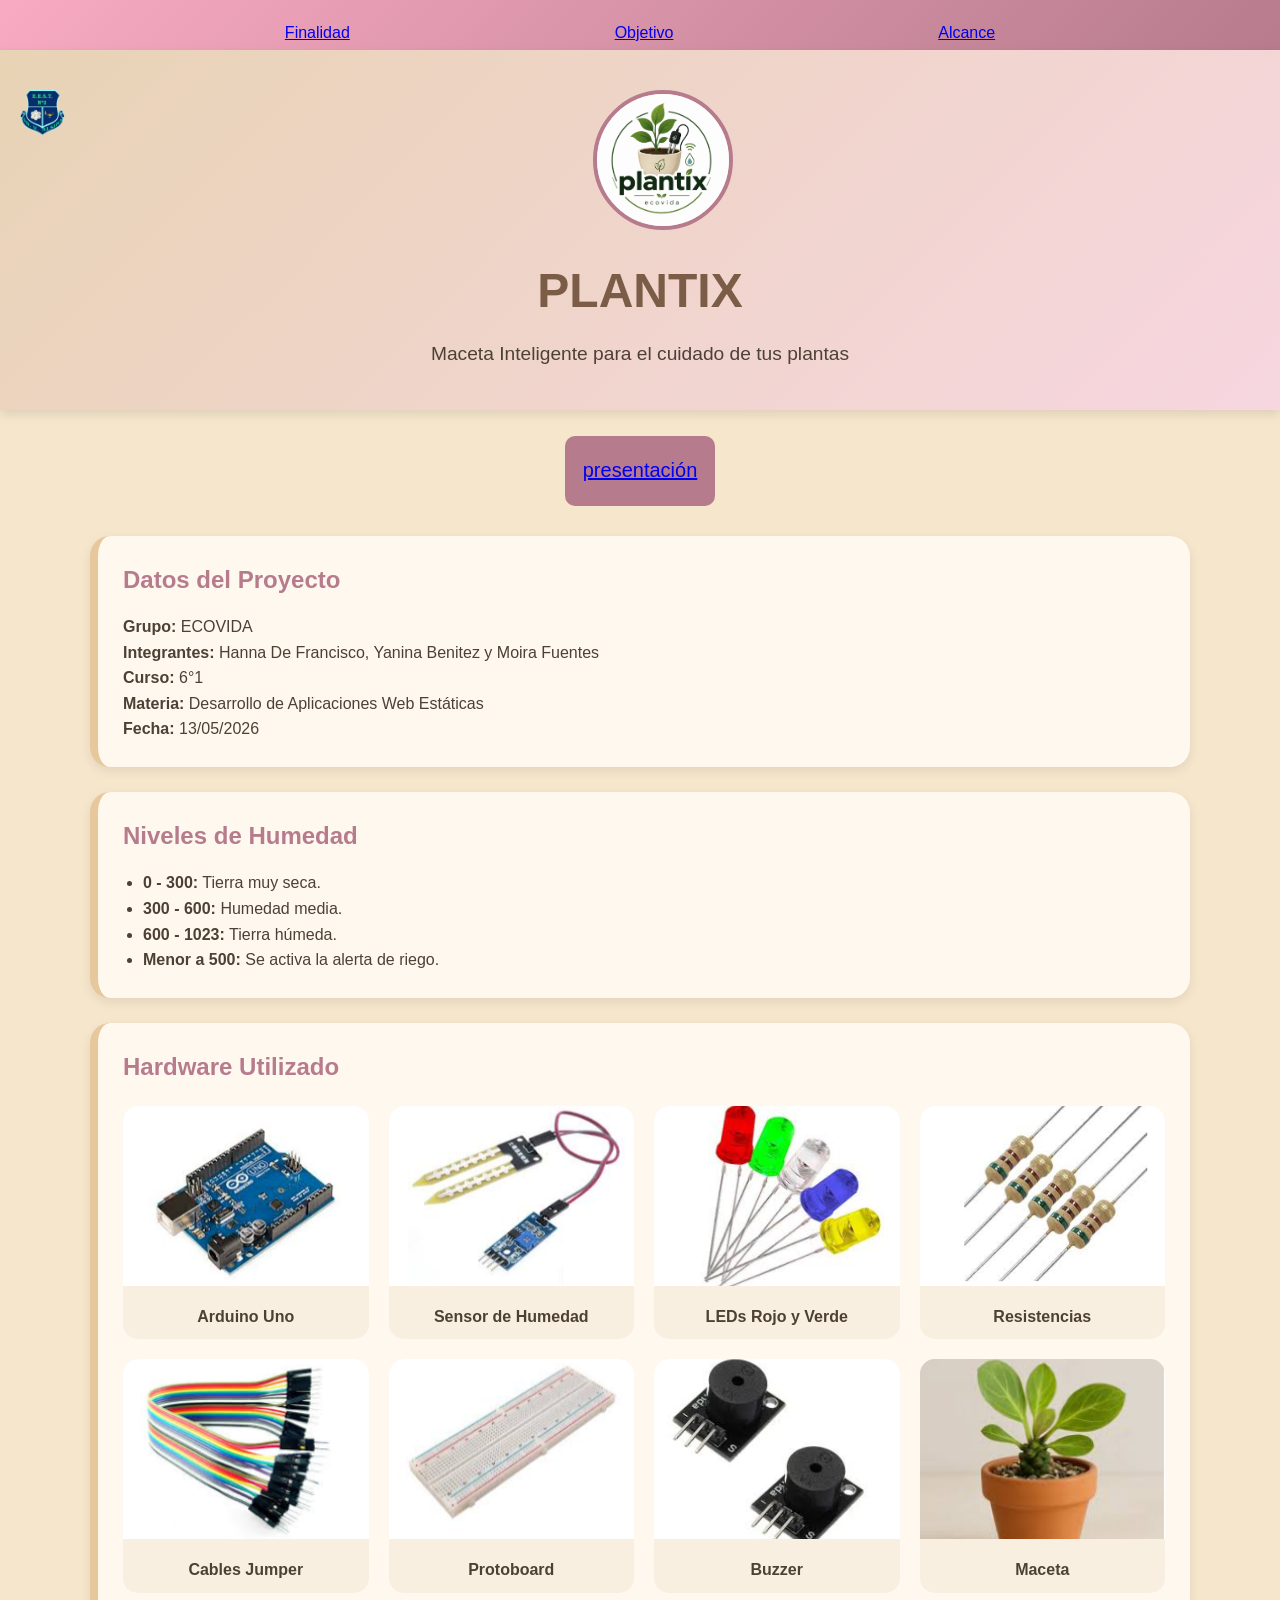
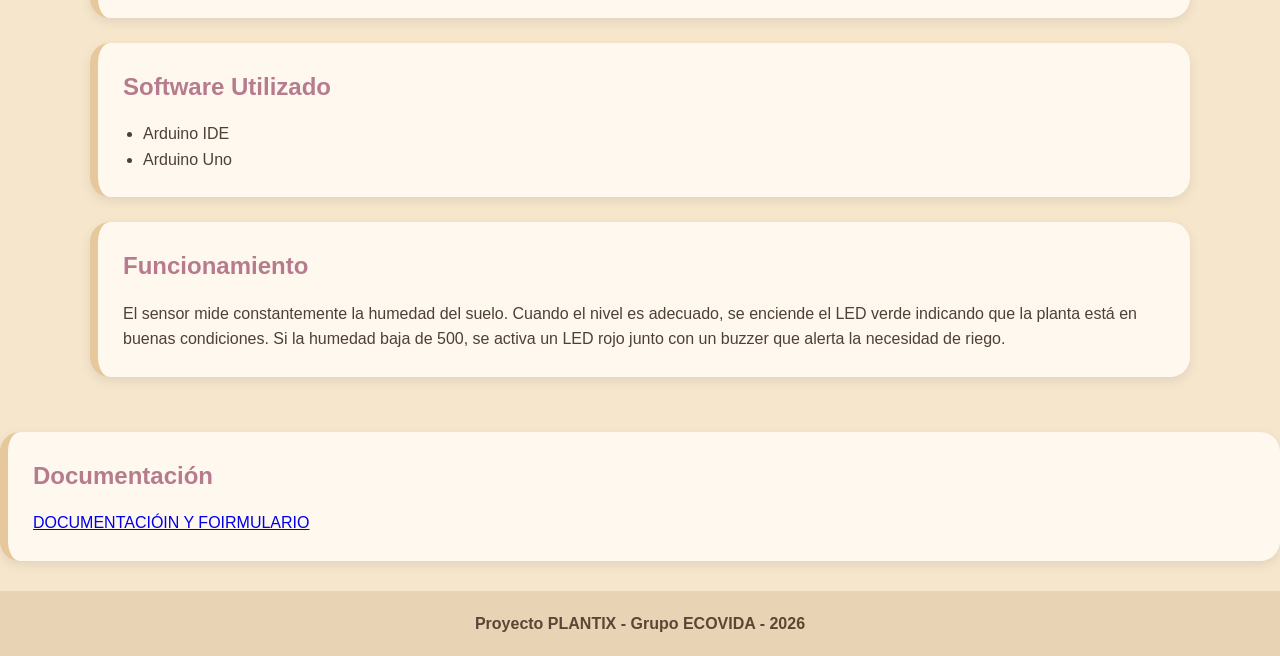
<file: Nueva carpeta/YANIMOIHAN.HTML>
<!DOCTYPE html>
<html lang="es">
<head>
    <meta charset="UTF-8">
    <meta name="viewport" content="width=device-width, initial-scale=1.0">
    <title>PLANTIX - ECOVIDA</title>
    <link rel="stylesheet" href="style2.css">
</head>
<body>

    <header class="header2">
        <a href="finalidad.html">Finalidad</a>
        <a href="objetivo.html">Objetivo</a>
        <a href="alcance.html">Alcance</a>
    </header>
    
    <header class="hero">
       <img src="unnamed.jpg" class="tec2">
        <img src="logo.pgn.png" alt="Logo Plantix" class="logo">
        <h1>PLANTIX</h1>
        <p>Maceta Inteligente para el cuidado de tus plantas</p>
    </header>
    <br>
     <center>
         <button class="but">
         <a href="video.mp4"> presentación</a>
       </button>
      </center>

    <main>

        <section class="card">
            <h2>Datos del Proyecto</h2>
            <p><strong>Grupo:</strong> ECOVIDA</p>
            <p><strong>Integrantes:</strong> Hanna De Francisco, Yanina Benitez y Moira Fuentes</p>
            <p><strong>Curso:</strong> 6°1</p>
            <p><strong>Materia:</strong> Desarrollo de Aplicaciones Web Estáticas</p>
            <p><strong>Fecha:</strong> 13/05/2026</p>
        </section>


        <section class="card">
            <h2>Niveles de Humedad</h2>
            <ul>
                <li><strong>0 - 300:</strong> Tierra muy seca.</li>
                <li><strong>300 - 600:</strong> Humedad media.</li>
                <li><strong>600 - 1023:</strong> Tierra húmeda.</li>
                <li><strong>Menor a 500:</strong> Se activa la alerta de riego.</li>
            </ul>
        </section>

        <section class="card">
            <h2> Hardware Utilizado</h2>

            <div class="galeria">
                <div class="item">
                    <img src="img3.pgn.PNG">
                    <p>Arduino Uno</p>
                </div>

                <div class="item">
                    <img src="img4.PNG">
                    <p>Sensor de Humedad</p>
                </div>

                <div class="item">
                    <img src="img6.PNG">
                    <p>LEDs Rojo y Verde</p>
                </div>

                <div class="item">
                    <img src="img5.pgn.PNG">
                    <p>Resistencias</p>
                </div>

                <div class="item">
                    <img src="Captura.PNG">
                    <p>Cables Jumper</p>
                </div>

                <div class="item">
                    <img src="img7.PNG">
                    <p>Protoboard</p>
                </div>

                <div class="item">
                    <img src="img8.PNG">
                    <p>Buzzer</p>
                </div>

                <div class="item">
                    <img src="img9.PNG">
                    <p>Maceta</p>
                </div>
            </div>
        </section>

        <section class="card">
            <h2> Software Utilizado</h2>
            <ul>
                <li>Arduino IDE</li>
                <li>Arduino Uno</li>
            </ul>
        </section>

        <section class="card">
            <h2> Funcionamiento</h2>
            <p>
                El sensor mide constantemente la humedad del suelo. Cuando el nivel es adecuado, se enciende el LED verde indicando que la planta está en buenas condiciones. Si la humedad baja de 500, se activa un LED rojo junto con un buzzer que alerta la necesidad de riego.
            </p>
        </section>

    </main>
    <section class="card">
            <h2> Documentación</h2>
            
                <a href="index.html"> DOCUMENTACIÓIN Y FOIRMULARIO</a>
            
        </section>

    <footer>
        <p> Proyecto PLANTIX - Grupo ECOVIDA - 2026</p>
    </footer>

</body>
</html>
</file>
<file: style.css>
.img1{
    width: 250px;
}
.img2{
    float: right;
    width: 150px;
}
*{
    margin:0;
    padding:0;
    box-sizing:border-box;
    font-family:'Segoe UI', sans-serif;
}

body{
    background-color:#f5e6cc;
    color:#4d4035;
    line-height:1.6;
}

.hero{
    background:linear-gradient(135deg,#e8d3b5,#f7d6e0);
    text-align:center;
    padding:40px 20px;
    box-shadow:0 4px 10px rgba(0,0,0,0.1);
}

.logo{
    width:140px;
    border-radius:50%;
    margin-bottom:15px;
    border:4px solid  #b77b8e;
}

.hero h1{
    font-size:3rem;
    color:#7b5c46;
}

.hero p{
    font-size:1.2rem;
    margin-top:10px;
}

main{
    width:90%;
    max-width:1100px;
    margin:auto;
    padding:30px 0;
}

.card{
    background:#fff8ef;
    margin-bottom:25px;
    padding:25px;
    border-radius:20px;
    box-shadow:0 4px 12px rgba(0,0,0,0.08);
    border-left:8px solid #e6c89c;
}

.card h2{
    color:#b77b8e;
    margin-bottom:15px;
}

.imagen-principal{
    width:100%;
    max-height:450px;
    object-fit:cover;
    border-radius:15px;
    margin-bottom:20px;
}

ul{
    padding-left:20px;
}

.galeria{
    display:grid;
    grid-template-columns:repeat(auto-fit,minmax(220px,1fr));
    gap:20px;
    margin-top:20px;
}

.item{
    background:#f9efe0;
    border-radius:15px;
    overflow:hidden;
    text-align:center;
    transition:0.3s;
}

.item:hover{
    transform:translateY(-5px);
}

.item img{
    width:100%;
    height:180px;
    object-fit:cover;
}

.item p{
    padding:10px;
    font-weight:bold;
}

footer{
    background:#e8d3b5;
    text-align:center;
    padding:20px;
    margin-top:30px;
    color:#5a4635;
    font-weight:bold;
}
.button{
    background:   #b77b8e;
    border: #b77b8e;
    width: 100px;
    height: 50px;
    font-size: 20px;
    border-radius: 10px;
}
.header2{
    background:linear-gradient(135deg,#f8aac3,#b67b8c);
    display: flex;
    background-color: #f7d6e0;
    justify-content: space-evenly;
    height: 50px;
    text-align:center;
    padding:20px 20px;
    box-shadow:3px 3px 8px 

   
}
.tec2{
    
    float: left;
    width: 45px;

}
</file>
<file: Nueva carpeta/style2.css>
.img1{
    width: 250px;
}
.img2{
    float: right;
    width: 150px;
}
*{
    margin:0;
    padding:0;
    box-sizing:border-box;
    font-family:'Segoe UI', sans-serif;
}

body{
    background-color:#f5e6cc;
    color:#4d4035;
    line-height:1.6;
}

.hero{
    background:linear-gradient(135deg,#e8d3b5,#f7d6e0);
    text-align:center;
    padding:40px 20px;
    box-shadow:0 4px 10px rgba(0,0,0,0.1);
}

.logo{
    width:140px;
    border-radius:50%;
    margin-bottom:15px;
    border:4px solid  #b77b8e;
}

.hero h1{
    font-size:3rem;
    color:#7b5c46;
}

.hero p{
    font-size:1.2rem;
    margin-top:10px;
}

main{
    width:90%;
    max-width:1100px;
    margin:auto;
    padding:30px 0;
}

.card{
    background:#fff8ef;
    margin-bottom:25px;
    padding:25px;
    border-radius:20px;
    box-shadow:0 4px 12px rgba(0,0,0,0.08);
    border-left:8px solid #e6c89c;
}

.card h2{
    color:#b77b8e;
    margin-bottom:15px;
}

.imagen-principal{
    width:100%;
    max-height:450px;
    object-fit:cover;
    border-radius:15px;
    margin-bottom:20px;
}

ul{
    padding-left:20px;
}

.galeria{
    display:grid;
    grid-template-columns:repeat(auto-fit,minmax(220px,1fr));
    gap:20px;
    margin-top:20px;
}

.item{
    background:#f9efe0;
    border-radius:15px;
    overflow:hidden;
    text-align:center;
    transition:0.3s;
}

.item:hover{
    transform:translateY(-5px);
}

.item img{
    width:100%;
    height:180px;
    object-fit:cover;
}

.item p{
    padding:10px;
    font-weight:bold;
}

footer{
    background:#e8d3b5;
    text-align:center;
    padding:20px;
    margin-top:30px;
    color:#5a4635;
    font-weight:bold;
}
.button{
    background:   #b77b8e;
    border: #b77b8e;
    width: 100px;
    height: 50px;
    font-size: 20px;
    border-radius: 10px;
}
.header2{
    background:linear-gradient(135deg,#f8aac3,#b67b8c);
    display: flex;
    background-color: #f7d6e0;
    justify-content: space-evenly;
    height: 50px;
    text-align:center;
    padding:20px 20px;
    box-shadow:3px 3px 8px 

   
}
.tec2{
    
    float: left;
    width: 45px;

}
.but{
    background:   #b77b8e;
    border: #b77b8e;
    width: 150px;
    height: 70px;
    font-size: 20px;
    border-radius: 10px;
}
</file>
<file: Nueva carpeta/style.css>
* {
  box-sizing: border-box;
}

body {
  margin: 0;
  font-family: Arial, sans-serif;
  background: #fffaf5;
  color: #594744;
  line-height: 1.6;
}

header, .nav {
  background: #f3e4d6;
  padding: 15px;
}

.nav {
  display: flex;
  justify-content: space-between;
  align-items: center;
  flex-wrap: wrap;
  gap: 10px;
}

.brand, .nav a {
  color: #80545b;
  text-decoration: none;
  font-weight: bold;
}

.nav-links {
  display: flex;
  flex-wrap: wrap;
  gap: 12px;
}

.hero {
  background: #f7e5e7;
  padding: 45px 20px;
  text-align: center;
}

.hero-content, .section {
  max-width: 1000px;
  margin: auto;
}

.section {
  padding: 30px 20px;
}

.section-title {
  color: #a76572;
}

.section-lead, .mini-label, .form-note {
  color: #80545b;
}

.info-grid, .media-grid, .render-grid, .contact-layout, .levels {
  display: flex;
  flex-wrap: wrap;
  gap: 15px;
}

.info-card, .media-card, .audience, .function-box, .technical, .contact-copy, .contact-form, .render-placeholder, .video-box {
  flex: 1 1 250px;
  padding: 18px;
  background: #f8eeee;
  border: 1px solid #e8cbd0;
  border-radius: 10px;
}

.tag, .alert, .note {
  display: inline-block;
  padding: 8px 12px;
  margin: 5px 0;
  background: #f3e4d6;
  border-radius: 8px;
}

.button, button {
  display: inline-block;
  padding: 10px 16px;
  background: #c98795;
  color: white;
  border: 0;
  border-radius: 8px;
  text-decoration: none;
  cursor: pointer;
}

input, textarea {
  width: 100%;
  padding: 10px;
  margin: 6px 0 14px;
  border: 1px solid #d9b8b8;
  border-radius: 6px;
  font: inherit;
}

textarea {
  min-height: 120px;
}

label {
  display: block;
  font-weight: bold;
}

.table-wrap {
  overflow-x: auto;
}

table {
  width: 100%;
  border-collapse: collapse;
  background: white;
}

th, td {
  padding: 10px;
  border: 1px solid #e8cbd0;
  text-align: left;
}

th {
  background: #f3e4d6;
}

img, video, iframe {
  max-width: 100%;
  border-radius: 8px;
}

.hidden {
  display: none;
}

footer {
  padding: 20px;
  background: #f3e4d6;
  text-align: center;
}

@media (max-width: 600px) {
  .nav {
    flex-direction: column;
  }

  .section {
    padding: 24px 15px;
  }
}
</file>
